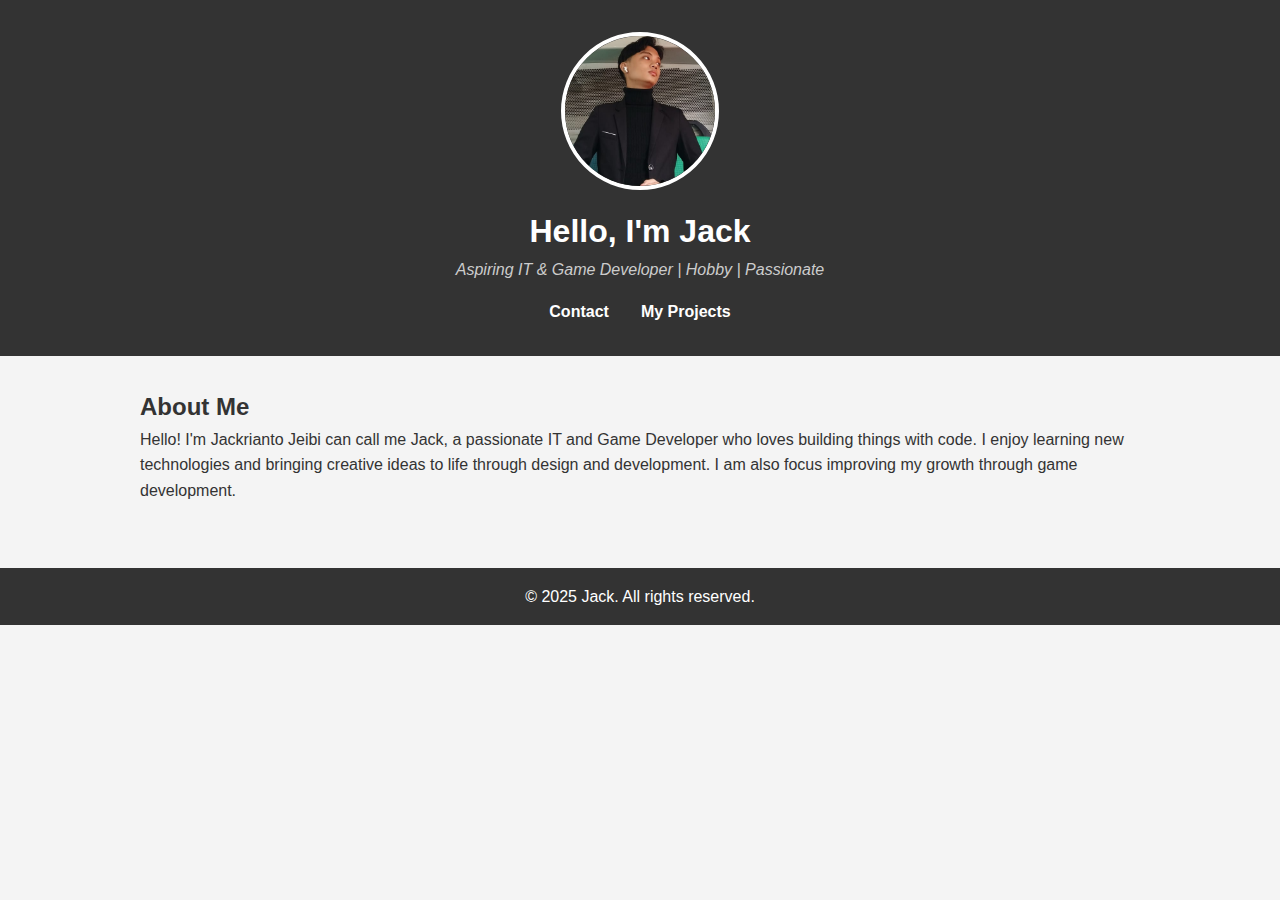
<file: index.html>
<!DOCTYPE html>
<html lang="en">
<head>
  <meta charset="UTF-8" />
  <meta name="viewport" content="width=device-width, initial-scale=1.0"/>
  <title>My Portfolio</title>
  <link rel="stylesheet" href="index.css" />
</head>
<body>
  <header>
    <div class="profile-container">
      <img src="Jack.jpeg" alt="My Profile Picture" class="profile-pic" />
      <h1>Hello, I'm Jack</h1>
      <p class="tagline">Aspiring IT & Game Developer | Hobby | Passionate</p>
    </div>
    <nav>
      <ul>
        <li><a href="Contact.html">Contact</a></li>
        <li><a href="MyProjects.html">My Projects</a></li>
      </ul>
    </nav>
  </header>

  <section id="about" class="section">
    <h2>About Me</h2>
    <p>Hello! I'm Jackrianto Jeibi can call me Jack, a passionate IT and Game Developer who loves building things with code. I enjoy learning new technologies and bringing creative ideas to life through design and development. I am also focus improving my growth through game development.</p>
  </section>


  <footer>
    <p>&copy; 2025 Jack. All rights reserved.</p>
  </footer>
</body>
</html>
</file>
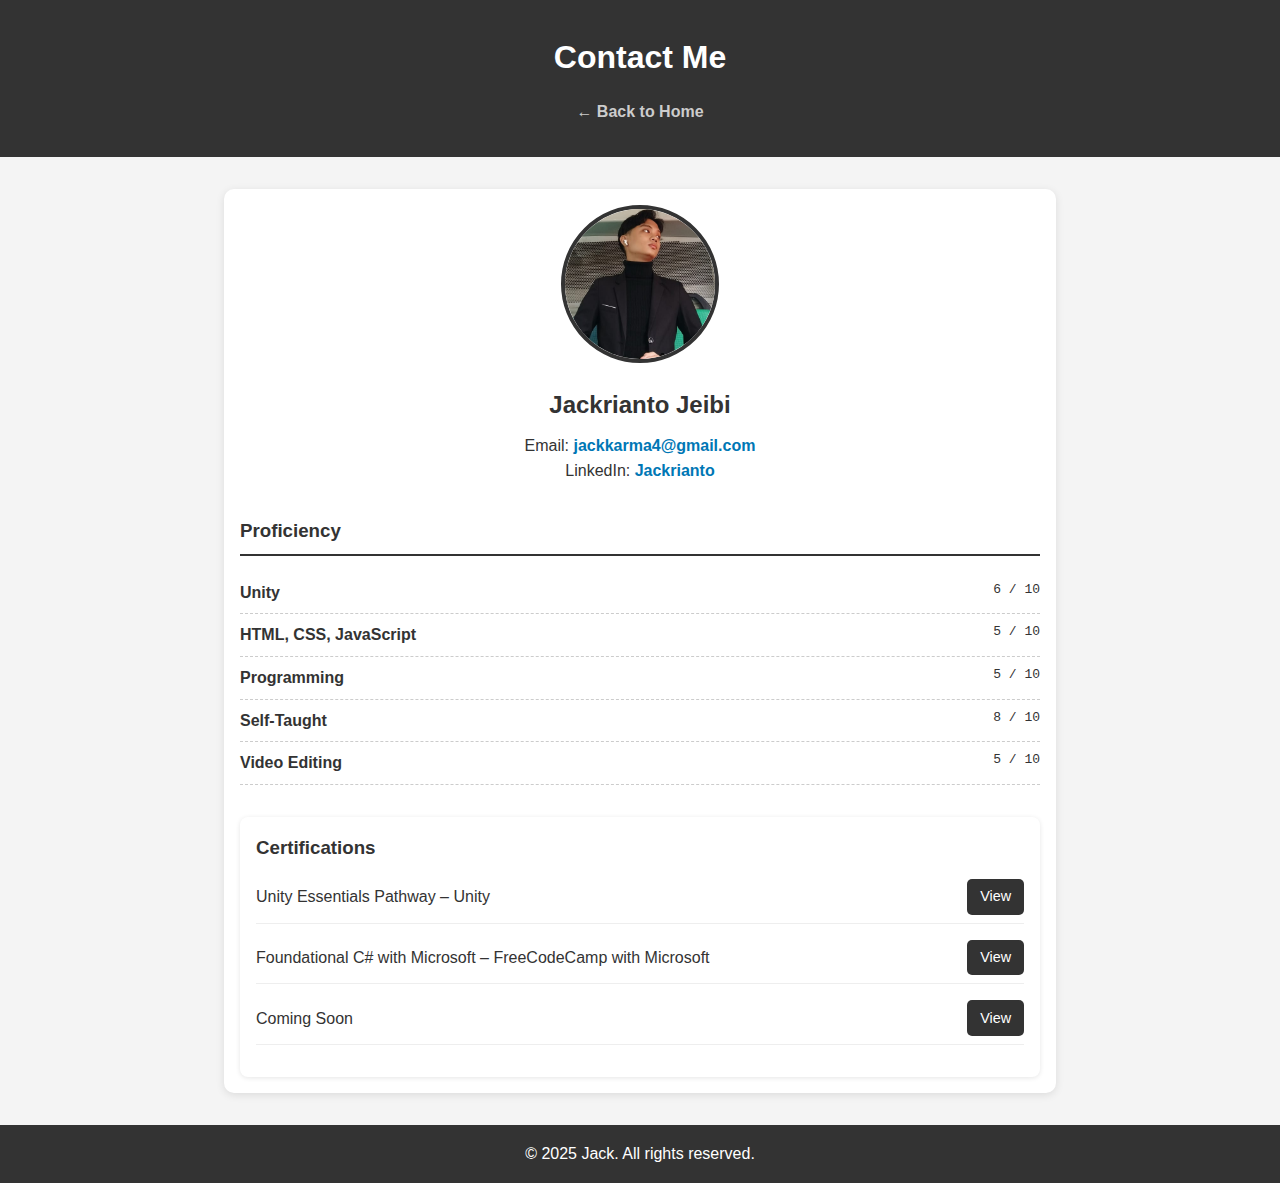
<file: Contact.html>
<!DOCTYPE html>
<html lang="en">
<head>
  <meta charset="UTF-8" />
  <meta name="viewport" content="width=device-width, initial-scale=1.0"/>
  <title>Contact Me</title>
  <link rel="stylesheet" href="Contact.css" />
</head>
<body>
  <header>
    <h1>Contact Me</h1>
    <nav>
      <ul>
        <li><a href="index.html">← Back to Home</a></li>
      </ul>
    </nav>
  </header>

  <main class="contact-container">
    <div class="profile-section">
      <img src="Jack.jpeg" alt="Jack's Profile Picture" class="contact-pic" />
      <h2>Jackrianto Jeibi</h2>
      <p>Email: <a href="mailto:jackkarma4@gmail.com">jackkarma4@gmail.com</a></p>
      <p>LinkedIn: 
  <a href="https://www.linkedin.com/in/jackrianto-jeibi/" target="_blank">
    Jackrianto</a>
</p>

    </div>

    <div class="skills-section">
      <h3>Proficiency</h3>
      <div class="skill">
        <span>Unity</span>
        <div class="rating">6 / 10</div>
      </div>
      <div class="skill">
        <span>HTML, CSS, JavaScript</span>
        <div class="rating">5 / 10</div>
      </div>
      <div class="skill">
        <span>Programming</span>
        <div class="rating">5 / 10</div>
      </div>
      <div class="skill">
        <span>Self-Taught</span>
        <div class="rating">8 / 10</div>
      </div>
      <div class="skill">
        <span>Video Editing</span>
        <div class="rating">5 / 10</div>
      </div>
    </div>

    <div class="certifications-section">
  <h3>Certifications</h3>
  <div class="cert-item">
    <span>Unity Essentials Pathway – Unity</span>
    <a href="https://www.credly.com/go/4i1Bs8qm" target="_blank" class="cert-btn">View</a>
  </div>
  <div class="cert-item">
    <span>Foundational C# with Microsoft – FreeCodeCamp with Microsoft</span>
    <a href="https://freecodecamp.org/certification/Jackrianto/foundational-c-sharp-with-microsoft" target="_blank" class="cert-btn">View</a>
  </div>
  <div class="cert-item">
    <span>Coming Soon</span>
    <a href="" target="_blank" class="cert-btn">View</a>
  </div>
</div>


  </main>

  <footer>
    <p>&copy; 2025 Jack. All rights reserved.</p>
  </footer>
</body>
</html>
</file>
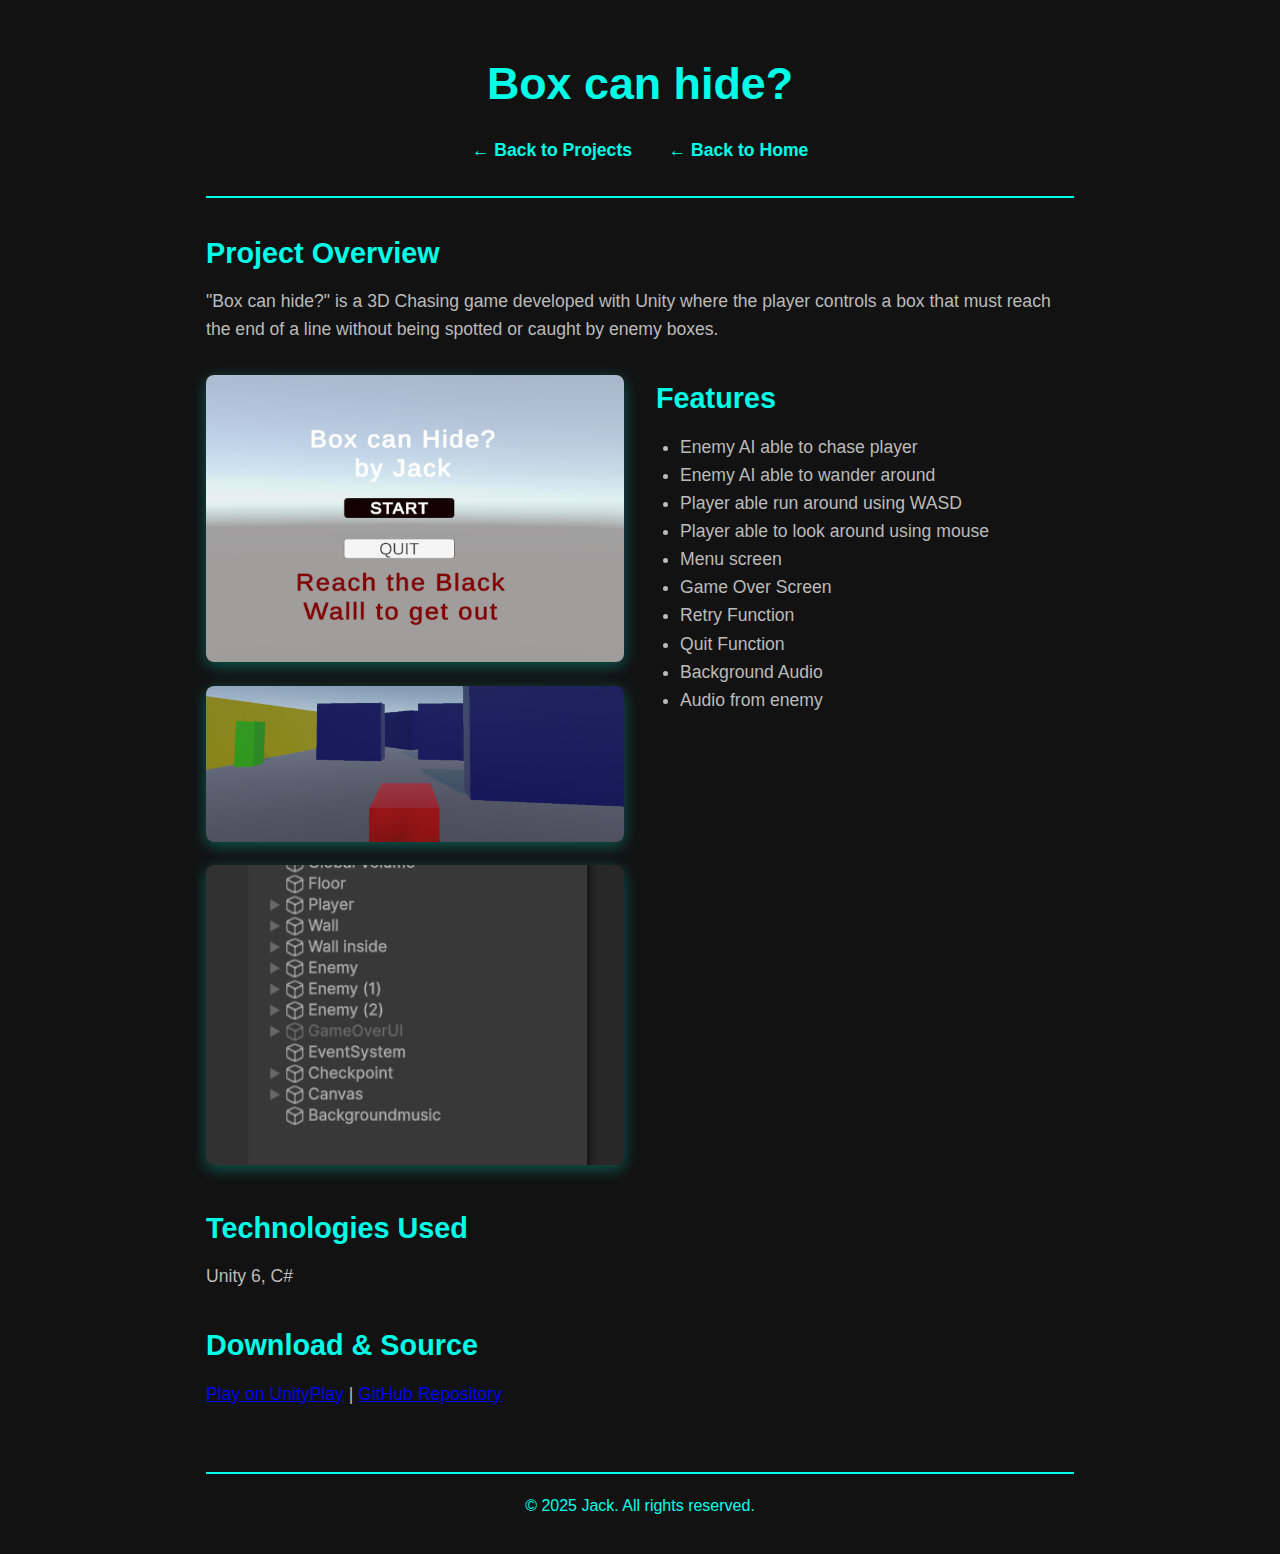
<file: Project1.html>
<!DOCTYPE html>
<html lang="en">
<head>
  <meta charset="UTF-8" />
  <meta name="viewport" content="width=device-width, initial-scale=1" />
  <title>Box can hide? - Project Details</title>
  <link rel="stylesheet" href="Project1.css" />
</head>
<body>
  <header>
    <h1>Box can hide?</h1>
    <nav>
      <ul>
        <li><a href="MyProjects.html">← Back to Projects</a></li>
        <li><a href="index.html">← Back to Home</a></li>
      </ul>
    </nav>
  </header>

  <main class="project-details">
    <section class="overview">
      <h2>Project Overview</h2>
      <p>
        "Box can hide?" is a 3D Chasing game developed with Unity where the player controls a box that must reach the end of a line without being spotted or caught by enemy boxes.
      </p>
    </section>

    <section class="showcase">
  <div class="screenshots">
    <a href="Boxcanhide1.png" class="zoom-img" target="_blank">
      <img src="Boxcanhide1.png" alt="Gameplay screenshot 1" />
    </a>
    <a href="Boxcanhide2.png" class="zoom-img" target="_blank">
      <img src="Boxcanhide2.png" alt="Gameplay screenshot 2" />
    </a>
    <a href="Boxcanhide3.png" class="zoom-img" target="_blank">
      <img src="Boxcanhide3.png" alt="Gameplay screenshot 3" />
    </a>
  </div>


      <div class="details">
        <h2>Features</h2>
        <ul>
          <li>Enemy AI able to chase player</li>
          <li>Enemy AI able to wander around</li>
          <li>Player able run around using WASD</li>
          <li>Player able to look around using mouse</li>
          <li>Menu screen</li>
          <li>Game Over Screen</li>
          <li>Retry Function</li>
          <li>Quit Function</li>
          <li>Background Audio</li>
          <li>Audio from enemy</li>
        </ul>
      </div>
    </section>

    <section class="technologies">
      <h2>Technologies Used</h2>
      <p>Unity 6, C#</p>
    </section>

    <section class="download">
      <h2>Download & Source</h2>
      <p>
        <a href="https://yourdownloadlink.com/boxcanhide" target="_blank" rel="noopener noreferrer">Play on UnityPlay</a> | 
        <a href="https://github.com/yourusername/boxcanhide" target="_blank" rel="noopener noreferrer">GitHub Repository</a>
      </p>
    </section>
  </main>

  <footer>
    <p>&copy; 2025 Jack. All rights reserved.</p>
  </footer>
</body>
</html>
</file>
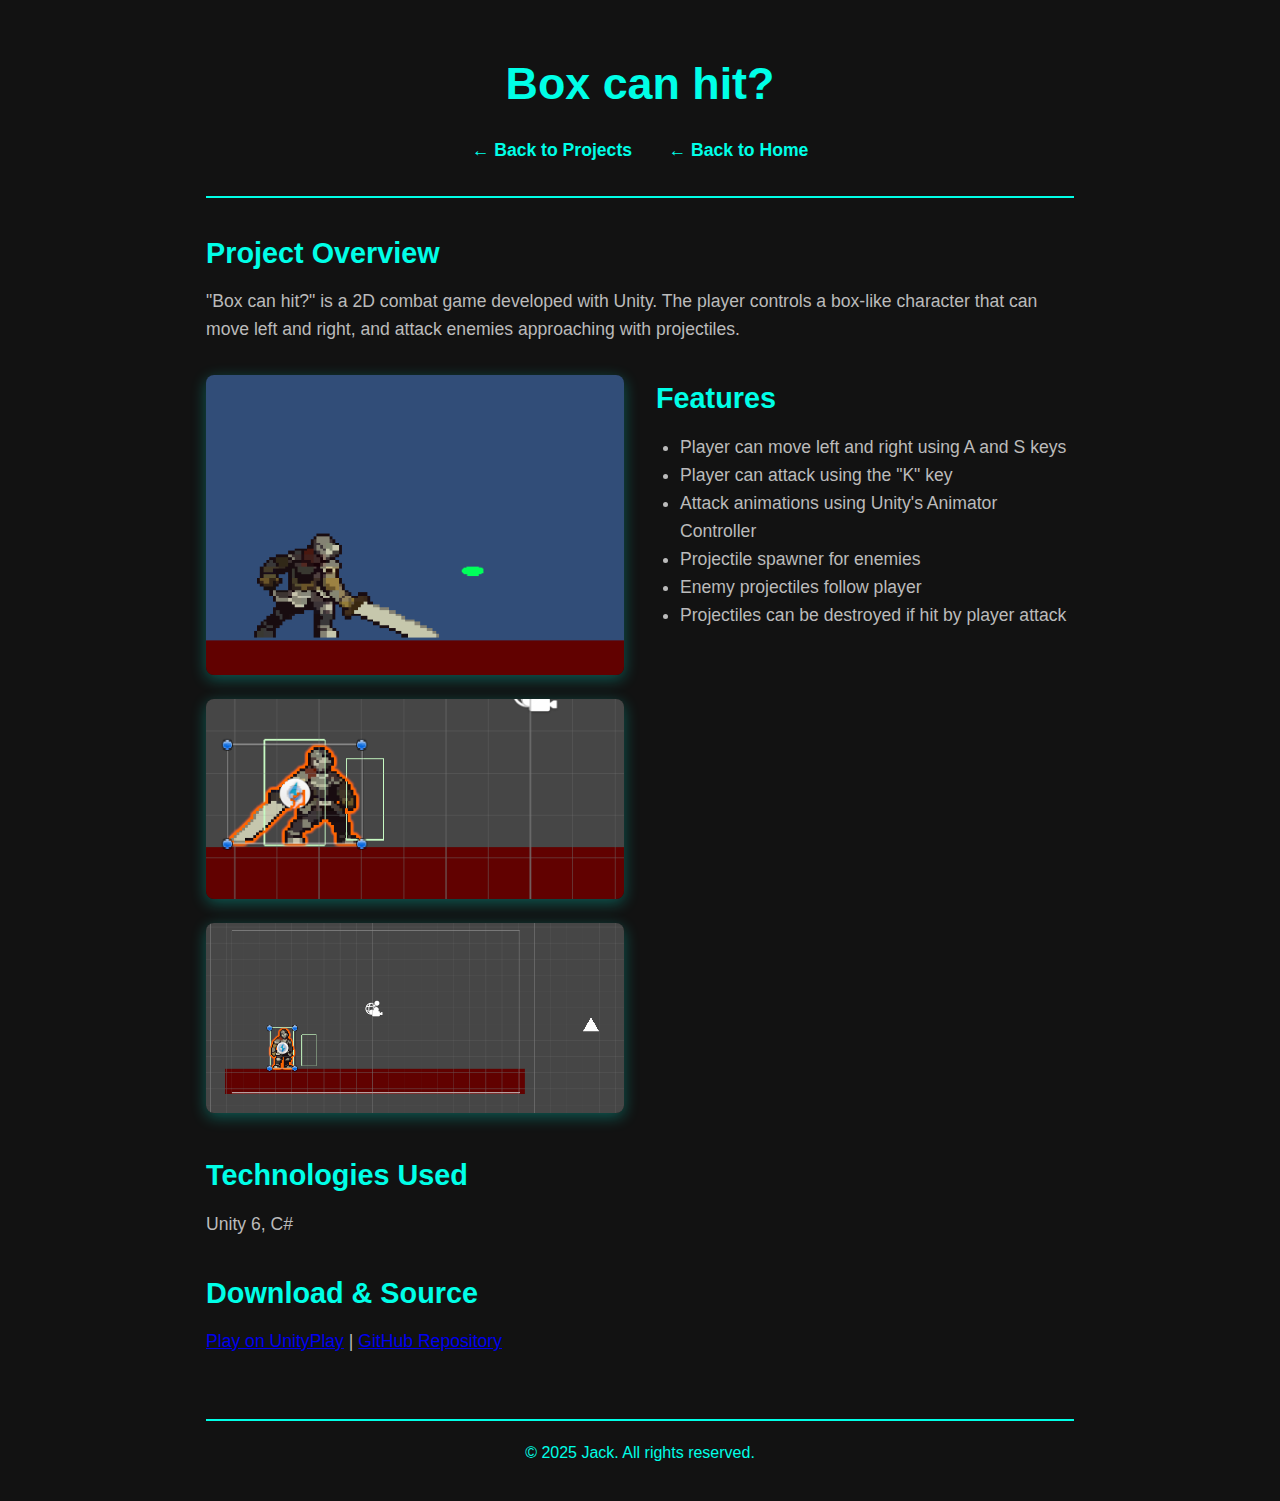
<file: Project2.html>
<!DOCTYPE html>
<html lang="en">
<head>
  <meta charset="UTF-8" />
  <meta name="viewport" content="width=device-width, initial-scale=1" />
  <title>Box can hit? - Project Details</title>
  <link rel="stylesheet" href="Project2.css" />
</head>
<body>
  <header>
    <h1>Box can hit?</h1>
    <nav>
      <ul>
        <li><a href="MyProjects.html">← Back to Projects</a></li>
        <li><a href="index.html">← Back to Home</a></li>
      </ul>
    </nav>
  </header>

  <main class="project-details">
    <section class="overview">
      <h2>Project Overview</h2>
      <p>
        "Box can hit?" is a 2D combat game developed with Unity. The player controls a box-like character that can move left and right, and attack enemies approaching with projectiles.
      </p>
    </section>

    <section class="showcase">
      <div class="screenshots">
        <a href="Hitthebox.png" target="_blank" class="zoom-img">
          <img src="Hitthebox.png" alt="Box can hit? gameplay screenshot 1" />
        </a>
        <a href="Hitthebox2.png" target="_blank" class="zoom-img">
          <img src="Hitthebox2.png" alt="Box can hit? gameplay screenshot 2" />
        </a>
        <a href="Hitthebox4.png" target="_blank" class="zoom-img">
          <img src="Hitthebox4.png" alt="Box can hit? gameplay screenshot 3" />
        </a>
      </div>

      <div class="details">
        <h2>Features</h2>
        <ul>
          <li>Player can move left and right using A and S keys</li>
          <li>Player can attack using the "K" key</li>
          <li>Attack animations using Unity's Animator Controller</li>
          <li>Projectile spawner for enemies</li>
          <li>Enemy projectiles follow player</li>
          <li>Projectiles can be destroyed if hit by player attack</li>
        </ul>
      </div>
    </section>

    <section class="technologies">
      <h2>Technologies Used</h2>
      <p>Unity 6, C#</p>
    </section>

    <section class="download">
      <h2>Download & Source</h2>
      <p>
        <a href="https://yourdownloadlink.com/boxcanhit" target="_blank" rel="noopener noreferrer">Play on UnityPlay</a> |
        <a href="https://github.com/yourusername/boxcanhit" target="_blank" rel="noopener noreferrer">GitHub Repository</a>
      </p>
    </section>
  </main>

  <footer>
    <p>&copy; 2025 Jack. All rights reserved.</p>
  </footer>
</body>
</html>
</file>
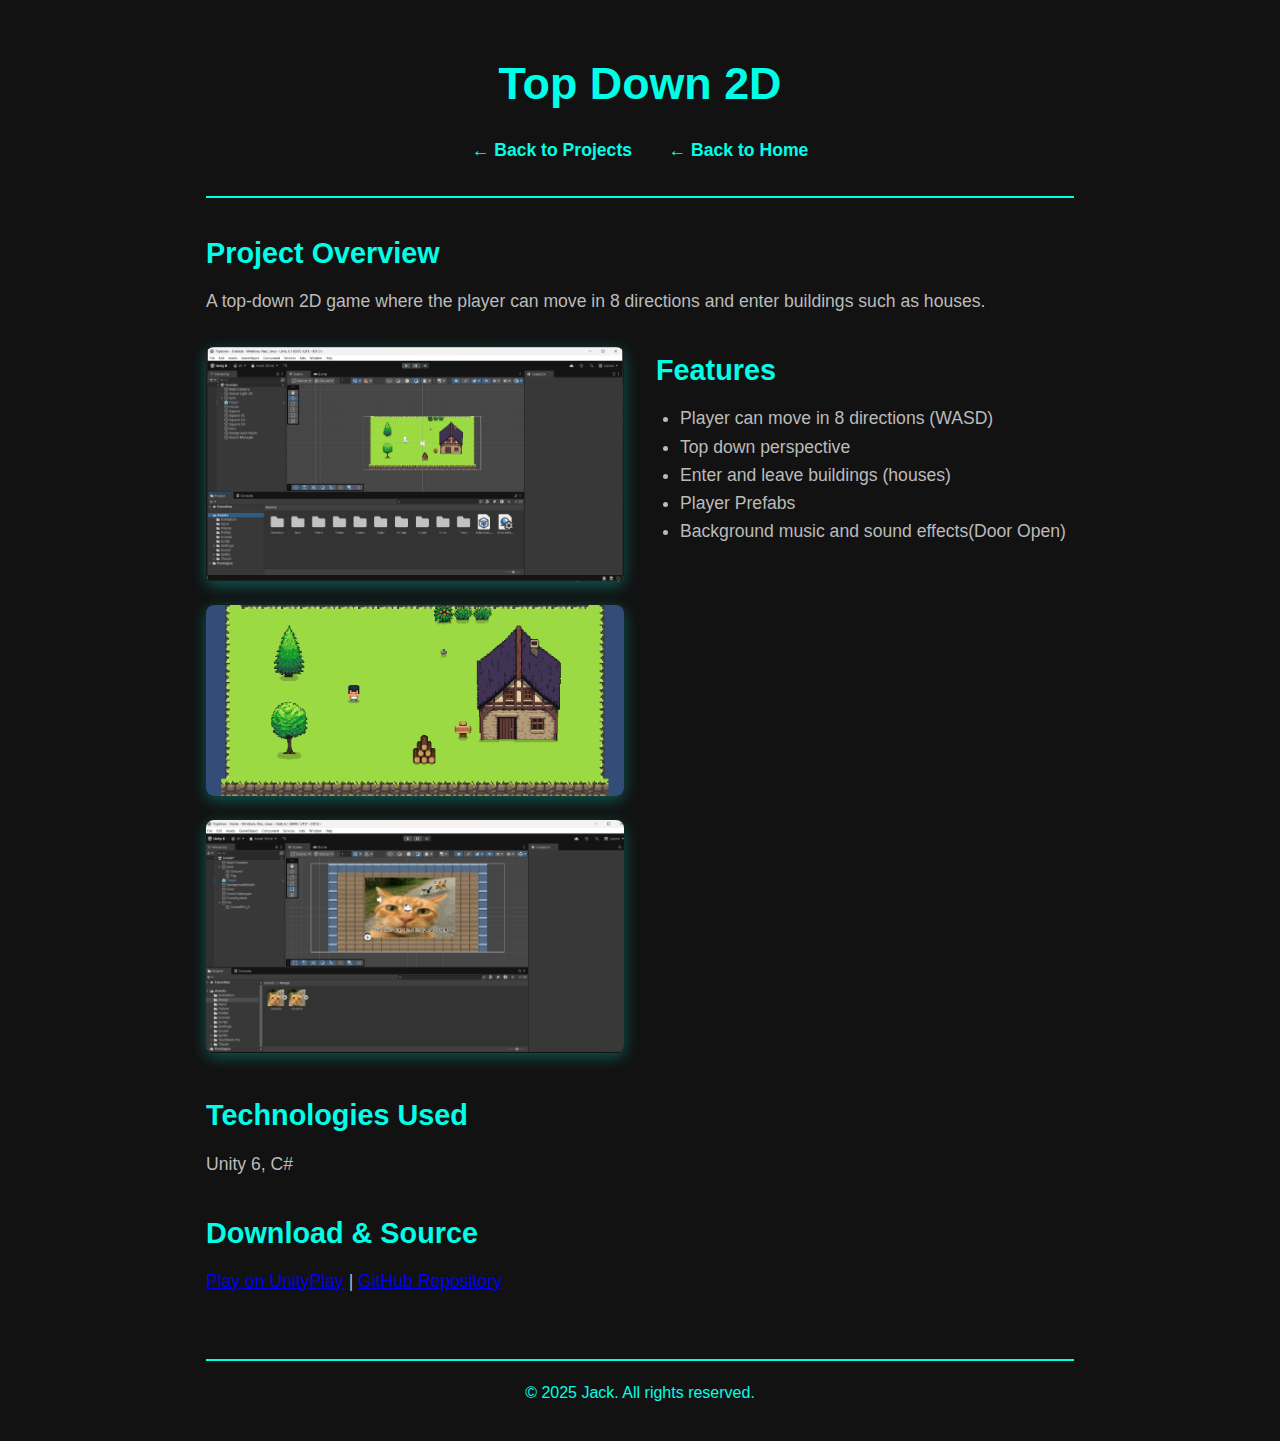
<file: Project3.html>
<!DOCTYPE html>
<html lang="en">
<head>
  <meta charset="UTF-8" />
  <meta name="viewport" content="width=device-width, initial-scale=1" />
  <title>Top Down 2D - Project Details</title>
  <link rel="stylesheet" href="Project3.css" />
</head>
<body>
  <header>
    <h1>Top Down 2D</h1>
    <nav>
      <ul>
        <li><a href="MyProjects.html">← Back to Projects</a></li>
        <li><a href="index.html">← Back to Home</a></li>
      </ul>
    </nav>
  </header>

  <main class="project-details">
    <section class="overview">
      <h2>Project Overview</h2>
      <p>
        A top-down 2D game where the player can move in 8 directions and enter buildings such as houses.
      </p>
    </section>

    <section class="showcase">
      <div class="screenshots">
        <a href="TopDown.png" target="_blank" class="zoom-img">
          <img src="TopDown.png" alt="Top Down 2D gameplay screenshot 1" />
        </a>
        <a href="TopDown1.png" target="_blank" class="zoom-img">
          <img src="TopDown1.png" alt="Top Down 2D gameplay screenshot 2" />
        </a>
        <a href="TopDown2.png" target="_blank" class="zoom-img">
          <img src="TopDown2.png" alt="Top Down 2D gameplay screenshot 3" />
        </a>
      </div>

      <div class="details">
        <h2>Features</h2>
        <ul>
          <li>Player can move in 8 directions (WASD)</li>
          <li>Top down perspective </li>
          <li>Enter and leave buildings (houses)</li>
          <li>Player Prefabs</li>
          <li>Background music and sound effects(Door Open)</li>
        </ul>
      </div>
    </section>

    <section class="technologies">
      <h2>Technologies Used</h2>
      <p>Unity 6, C#</p>
    </section>

    <section class="download">
      <h2>Download & Source</h2>
      <p>
        <a href="https://yourdownloadlink.com/topdown2d" target="_blank" rel="noopener noreferrer">Play on UnityPlay</a> |
        <a href="https://github.com/yourusername/topdown2d" target="_blank" rel="noopener noreferrer">GitHub Repository</a>
      </p>
    </section>
  </main>

  <footer>
    <p>&copy; 2025 Jack. All rights reserved.</p>
  </footer>
</body>
</html>
</file>
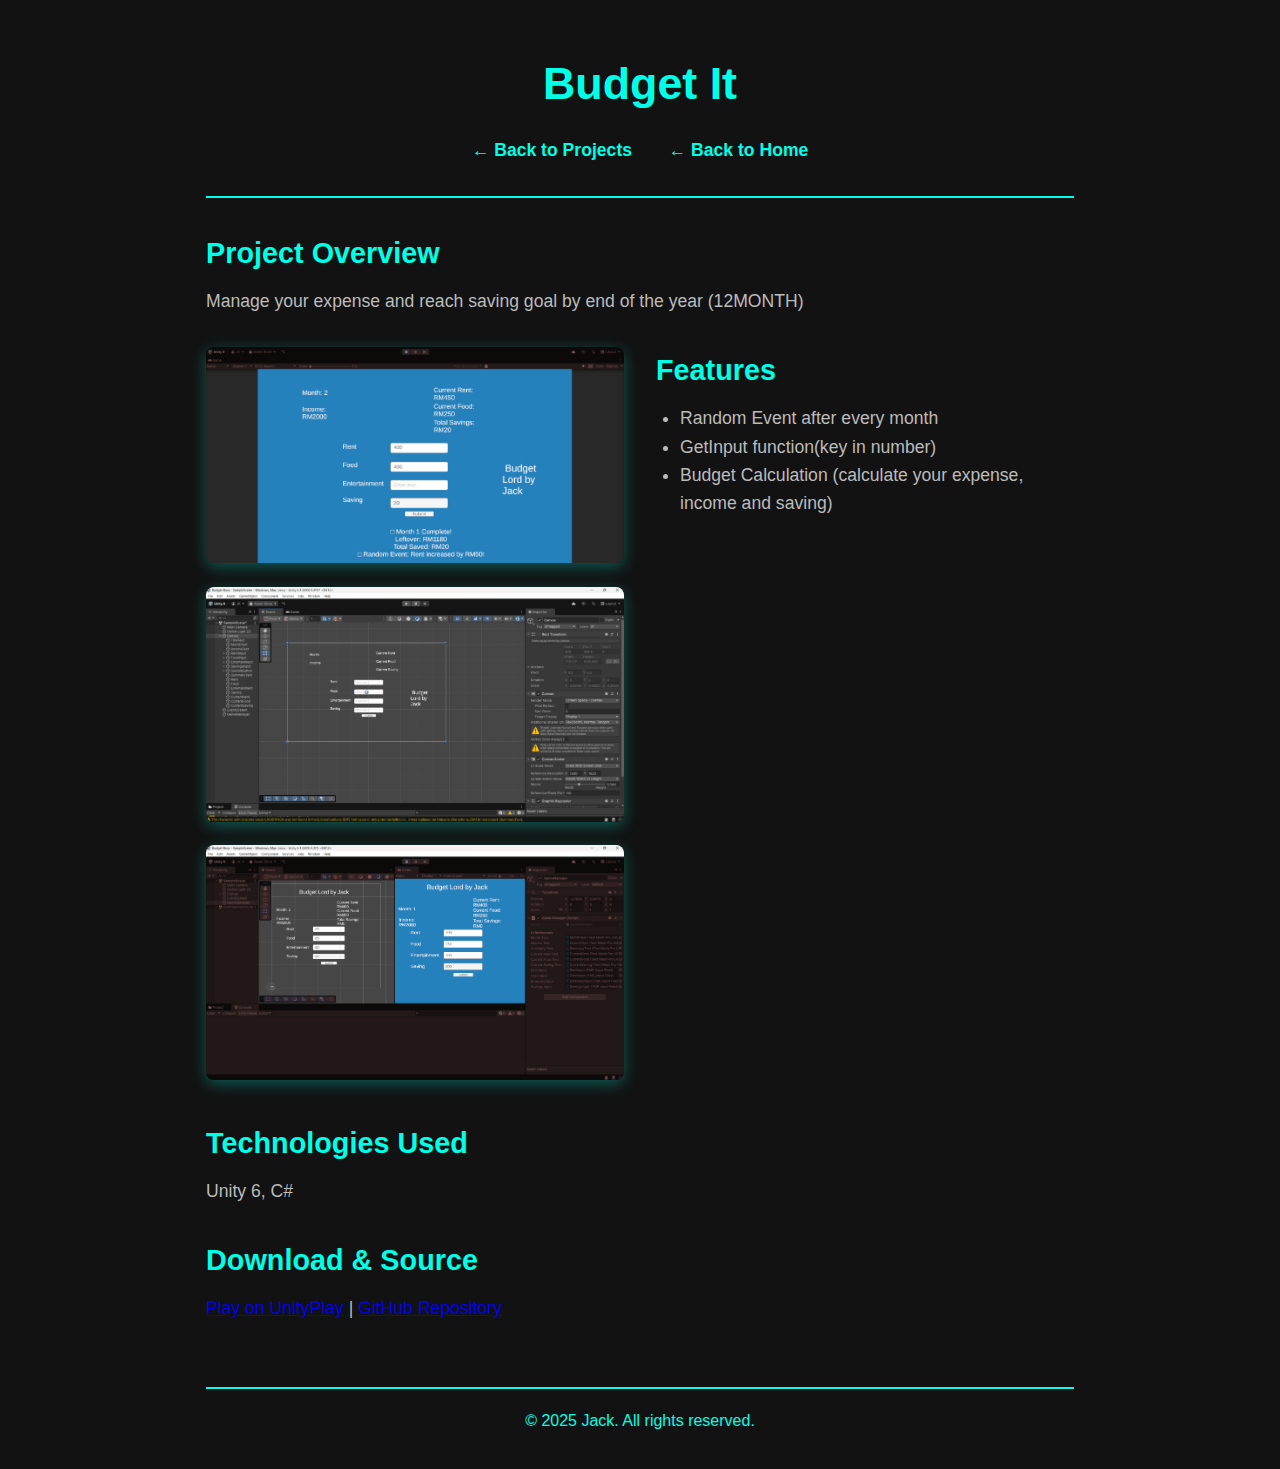
<file: Project4.html>
<!DOCTYPE html>
<html lang="en">
<head>
  <meta charset="UTF-8" />
  <meta name="viewport" content="width=device-width, initial-scale=1" />
  <title>Budget It - Project Details</title>
  <link rel="stylesheet" href="Project4.css" />
</head>
<body>
  <header>
    <h1>Budget It</h1>
    <nav>
      <ul>
        <li><a href="MyProjects.html">← Back to Projects</a></li>
        <li><a href="index.html">← Back to Home</a></li>
      </ul>
    </nav>
  </header>

  <main class="project-details">
    <section class="overview">
      <h2>Project Overview</h2>
      <p>
        Manage your expense and reach saving goal by end of the year (12MONTH)
      </p>
    </section>

    <section class="showcase">
      <div class="screenshots">
        <a href="budget1.png" target="_blank" class="zoom-img">
          <img src="budget1.png" alt="BUDGETIT" />
        </a>
        <a href="budget2.png" target="_blank" class="zoom-img">
          <img src="budget2.png" alt="BUDGETIT" />
        </a>
        <a href="budget3.png" target="_blank" class="zoom-img">
          <img src="budget3.png" alt="BUDGETIT" />
        </a>
      </div>

      <div class="details">
        <h2>Features</h2>
        <ul>
          <li>Random Event after every month</li>
          <li>GetInput function(key in number)</li>
          <li>Budget Calculation (calculate your expense, income and saving)</li>
        </ul>
      </div>
    </section>

    <section class="technologies">
      <h2>Technologies Used</h2>
      <p>Unity 6, C#</p>
    </section>

    <section class="download">
      <h2>Download & Source</h2>
      <p>
        <a href="https://yourdownloadlink.com/boxcanhide" target="_blank" rel="noopener noreferrer">Play on UnityPlay</a> | 
        <a href="https://github.com/yourusername/boxcanhide" target="_blank" rel="noopener noreferrer">GitHub Repository</a>
      </p>
    </section>
  </main>

  <footer>
    <p>&copy; 2025 Jack. All rights reserved.</p>
  </footer>
</body>
</html>
</file>
<file: index.css>
/* Reset default styles */
body, h1, h2, h3, p, ul {
  margin: 0;
  padding: 0;
}

body {
  font-family: 'Segoe UI', Tahoma, Geneva, Verdana, sans-serif;
  background-color: #f4f4f4;
  color: #333;
  line-height: 1.6;
}

header {
  background-color: #333;
  color: white;
  text-align: center;
  padding: 2rem 1rem;
}

.profile-container {
  display: flex;
  flex-direction: column;
  align-items: center;
}

.profile-pic {
  width: 150px;
  height: 150px;
  object-fit: cover;
  border-radius: 50%;
  border: 4px solid white;
  margin-bottom: 1rem;
}

.tagline {
  font-size: 1rem;
  font-style: italic;
  color: #ccc;
}

nav ul {
  list-style: none;
  display: flex;
  justify-content: center;
  gap: 2rem;
  margin-top: 1rem;
}

nav a {
  color: white;
  text-decoration: none;
  font-weight: bold;
}

nav a:hover {
  text-decoration: underline;
}

.section {
  padding: 2rem;
  max-width: 1000px;
  margin: auto;
}

footer {
  background-color: #333;
  color: white;
  text-align: center;
  padding: 1rem;
  margin-top: 2rem;
}
</file>
<file: Contact.css>
/* Reset default styles */
body, h1, h2, h3, p, ul, li {
  margin: 0;
  padding: 0;
  box-sizing: border-box;
}

body {
  font-family: 'Segoe UI', Tahoma, Geneva, Verdana, sans-serif;
  background-color: #f4f4f4;
  color: #333;
  line-height: 1.6;
}

/* Header */
header {
  background-color: #333;
  color: white;
  text-align: center;
  padding: 2rem 1rem;
}

nav ul {
  list-style: none;
  margin-top: 1rem;
}

nav ul li {
  display: inline;
  margin: 0 1rem;
}

nav a {
  color: #ccc;
  text-decoration: none;
  font-weight: bold;
}

nav a:hover {
  text-decoration: underline;
  color: white;
}

/* Main Contact Container */
.contact-container {
  max-width: 800px;
  margin: 2rem auto;
  padding: 1rem;
  background-color: white;
  border-radius: 10px;
  box-shadow: 0 2px 8px rgba(0, 0, 0, 0.1);
}

/* Profile Section */
.profile-section {
  text-align: center;
  margin-bottom: 2rem;
}

.contact-pic {
  width: 150px;
  height: 150px;
  object-fit: cover;
  border-radius: 50%;
  border: 4px solid #333;
  margin-bottom: 1rem;
}

.profile-section h2 {
  margin-bottom: 0.5rem;
}

.profile-section a {
  color: #0077b5;
  text-decoration: none;
  font-weight: bold;
}

.profile-section a:hover {
  text-decoration: underline;
}


/* Skills Section */
.skills-section {
  margin-bottom: 2rem;
}

.skills-section h3 {
  margin-bottom: 1rem;
  border-bottom: 2px solid #333;
  padding-bottom: 0.5rem;
}

.skill {
  display: flex;
  justify-content: space-between;
  padding: 0.5rem 0;
  border-bottom: 1px dashed #ccc;
}

.skill span {
  font-weight: bold;
}

.rating {
  font-family: monospace;
}

.certifications-section {
  margin-top: 2rem;
  padding: 1rem;
  background-color: #fff;
  border-radius: 8px;
  box-shadow: 0 1px 5px rgba(0,0,0,0.1);
}

.certifications-section h3 {
  margin-bottom: 1rem;
}

.cert-item {
  display: flex;
  justify-content: space-between;
  align-items: center;
  margin-bottom: 1rem;
  border-bottom: 1px solid #eee;
  padding-bottom: 0.5rem;
}

.cert-item span {
  font-weight: 500;
  color: #333;
}

.cert-btn {
  padding: 0.4rem 0.8rem;
  background-color: #333;
  color: white;
  text-decoration: none;
  border-radius: 5px;
  font-size: 0.9rem;
  transition: background-color 0.3s;
}

.cert-btn:hover {
  background-color: #555;
}


/* Footer */
footer {
  background-color: #333;
  color: white;
  text-align: center;
  padding: 1rem;
  margin-top: 2rem;
}
</file>
<file: Project1.css>
/* Reset */
* {
  margin: 0;
  padding: 0;
  box-sizing: border-box;
}

body {
  font-family: 'Segoe UI', Tahoma, Geneva, Verdana, sans-serif;
  background-color: #121212;
  color: #e0e0e0;
  line-height: 1.6;
  padding: 1rem;
  max-width: 900px;
  margin: 0 auto;
}

header {
  text-align: center;
  padding: 2rem 1rem;
  border-bottom: 2px solid #00ffe7;
}

header h1 {
  color: #00ffe7;
  font-size: 2.8rem;
  margin-bottom: 0.5rem;
}

nav ul {
  list-style: none;
  margin-top: 1rem;
  padding-left: 0;
}

nav ul li {
  display: inline;
  margin: 0 1rem;
}

nav a {
  color: #00ffe7;
  font-weight: 600;
  text-decoration: none;
  font-size: 1.1rem;
  transition: color 0.3s ease;
}

nav a:hover {
  color: #ffffff;
  text-decoration: underline;
}

.project-details section {
  margin-top: 2rem;
}

.project-details h2 {
  color: #00ffe7;
  margin-bottom: 0.7rem;
  font-size: 1.8rem;
}

.project-details p, 
.project-details ul {
  font-size: 1.1rem;
  color: #bbb;
}

.project-details ul {
  list-style-type: disc;
  margin-left: 1.5rem;
}

/* New showcase section - side by side layout */
.showcase {
  display: flex;
  gap: 2rem;
  flex-wrap: wrap;
}

.screenshots {
  flex: 1 1 45%;
  display: flex;
  flex-direction: column;
  gap: 1rem;
}

.screenshots img {
  width: 100%;
  border-radius: 8px;
  box-shadow: 0 4px 15px rgba(0, 255, 231, 0.3);
  object-fit: cover;
  max-height: 300px;
}

.details {
  flex: 1 1 45%;
}

footer {
  text-align: center;
  margin-top: 4rem;
  padding: 1.2rem 0;
  border-top: 2px solid #00ffe7;
  color: #00ffe7;
}

/* Responsive for smaller screens */
@media (max-width: 700px) {
  .showcase {
    flex-direction: column;
  }
  .screenshots, .details {
    flex: 1 1 100%;
  }
}

.zoom-img {
  display: inline-block;
  cursor: zoom-in;
  transition: transform 0.3s ease;
}

.zoom-img:hover img {
  transform: scale(1.03);
  box-shadow: 0 6px 20px rgba(0, 255, 231, 0.5);
}
</file>
<file: Project2.css>
/* Reset */
* {
  margin: 0;
  padding: 0;
  box-sizing: border-box;
}

body {
  font-family: 'Segoe UI', Tahoma, Geneva, Verdana, sans-serif;
  background-color: #121212;
  color: #e0e0e0;
  line-height: 1.6;
  padding: 1rem;
  max-width: 900px;
  margin: 0 auto;
}

header {
  text-align: center;
  padding: 2rem 1rem;
  border-bottom: 2px solid #00ffe7;
}

header h1 {
  color: #00ffe7;
  font-size: 2.8rem;
  margin-bottom: 0.5rem;
}

nav ul {
  list-style: none;
  margin-top: 1rem;
  padding-left: 0;
}

nav ul li {
  display: inline;
  margin: 0 1rem;
}

nav a {
  color: #00ffe7;
  font-weight: 600;
  text-decoration: none;
  font-size: 1.1rem;
  transition: color 0.3s ease;
}

nav a:hover {
  color: #ffffff;
  text-decoration: underline;
}

.project-details section {
  margin-top: 2rem;
}

.project-details h2 {
  color: #00ffe7;
  margin-bottom: 0.7rem;
  font-size: 1.8rem;
}

.project-details p, 
.project-details ul {
  font-size: 1.1rem;
  color: #bbb;
}

.project-details ul {
  list-style-type: disc;
  margin-left: 1.5rem;
}

/* New showcase section - side by side layout */
.showcase {
  display: flex;
  gap: 2rem;
  flex-wrap: wrap;
}

.screenshots {
  flex: 1 1 45%;
  display: flex;
  flex-direction: column;
  gap: 1rem;
}

.screenshots img {
  width: 100%;
  border-radius: 8px;
  box-shadow: 0 4px 15px rgba(0, 255, 231, 0.3);
  object-fit: cover;
  max-height: 300px;
}

.details {
  flex: 1 1 45%;
}

footer {
  text-align: center;
  margin-top: 4rem;
  padding: 1.2rem 0;
  border-top: 2px solid #00ffe7;
  color: #00ffe7;
}

/* Responsive for smaller screens */
@media (max-width: 700px) {
  .showcase {
    flex-direction: column;
  }
  .screenshots, .details {
    flex: 1 1 100%;
  }
}

.zoom-img {
  display: inline-block;
  cursor: zoom-in;
  transition: transform 0.3s ease;
}

.zoom-img:hover img {
  transform: scale(1.03);
  box-shadow: 0 6px 20px rgba(0, 255, 231, 0.5);
}
</file>
<file: Project3.css>
/* Reset */
* {
  margin: 0;
  padding: 0;
  box-sizing: border-box;
}

body {
  font-family: 'Segoe UI', Tahoma, Geneva, Verdana, sans-serif;
  background-color: #121212;
  color: #e0e0e0;
  line-height: 1.6;
  padding: 1rem;
  max-width: 900px;
  margin: 0 auto;
}

header {
  text-align: center;
  padding: 2rem 1rem;
  border-bottom: 2px solid #00ffe7;
}

header h1 {
  color: #00ffe7;
  font-size: 2.8rem;
  margin-bottom: 0.5rem;
}

nav ul {
  list-style: none;
  margin-top: 1rem;
  padding-left: 0;
}

nav ul li {
  display: inline;
  margin: 0 1rem;
}

nav a {
  color: #00ffe7;
  font-weight: 600;
  text-decoration: none;
  font-size: 1.1rem;
  transition: color 0.3s ease;
}

nav a:hover {
  color: #ffffff;
  text-decoration: underline;
}

.project-details section {
  margin-top: 2rem;
}

.project-details h2 {
  color: #00ffe7;
  margin-bottom: 0.7rem;
  font-size: 1.8rem;
}

.project-details p, 
.project-details ul {
  font-size: 1.1rem;
  color: #bbb;
}

.project-details ul {
  list-style-type: disc;
  margin-left: 1.5rem;
}

/* New showcase section - side by side layout */
.showcase {
  display: flex;
  gap: 2rem;
  flex-wrap: wrap;
}

.screenshots {
  flex: 1 1 45%;
  display: flex;
  flex-direction: column;
  gap: 1rem;
}

.screenshots img {
  width: 100%;
  border-radius: 8px;
  box-shadow: 0 4px 15px rgba(0, 255, 231, 0.3);
  object-fit: cover;
  max-height: 300px;
}

.details {
  flex: 1 1 45%;
}

footer {
  text-align: center;
  margin-top: 4rem;
  padding: 1.2rem 0;
  border-top: 2px solid #00ffe7;
  color: #00ffe7;
}

/* Responsive for smaller screens */
@media (max-width: 700px) {
  .showcase {
    flex-direction: column;
  }
  .screenshots, .details {
    flex: 1 1 100%;
  }
}

.zoom-img {
  display: inline-block;
  cursor: zoom-in;
  transition: transform 0.3s ease;
}

.zoom-img:hover img {
  transform: scale(1.03);
  box-shadow: 0 6px 20px rgba(0, 255, 231, 0.5);
}
</file>
<file: Project4.css>
/* Reset */
* {
  margin: 0;
  padding: 0;
  box-sizing: border-box;
}

body {
  font-family: 'Segoe UI', Tahoma, Geneva, Verdana, sans-serif;
  background-color: #121212;
  color: #e0e0e0;
  line-height: 1.6;
  padding: 1rem;
  max-width: 900px;
  margin: 0 auto;
}

header {
  text-align: center;
  padding: 2rem 1rem;
  border-bottom: 2px solid #00ffe7;
}

header h1 {
  color: #00ffe7;
  font-size: 2.8rem;
  margin-bottom: 0.5rem;
}

nav ul {
  list-style: none;
  margin-top: 1rem;
  padding-left: 0;
}

nav ul li {
  display: inline;
  margin: 0 1rem;
}

nav a {
  color: #00ffe7;
  font-weight: 600;
  text-decoration: none;
  font-size: 1.1rem;
  transition: color 0.3s ease;
}

nav a:hover {
  color: #ffffff;
  text-decoration: underline;
}

.project-details section {
  margin-top: 2rem;
}

.project-details h2 {
  color: #00ffe7;
  margin-bottom: 0.7rem;
  font-size: 1.8rem;
}

.project-details p, 
.project-details ul {
  font-size: 1.1rem;
  color: #bbb;
}

.project-details ul {
  list-style-type: disc;
  margin-left: 1.5rem;
}

/* New showcase section - side by side layout */
.showcase {
  display: flex;
  gap: 2rem;
  flex-wrap: wrap;
}

.screenshots {
  flex: 1 1 45%;
  display: flex;
  flex-direction: column;
  gap: 1rem;
}

.screenshots img {
  width: 100%;
  border-radius: 8px;
  box-shadow: 0 4px 15px rgba(0, 255, 231, 0.3);
  object-fit: cover;
  max-height: 300px;
}

.details {
  flex: 1 1 45%;
}

footer {
  text-align: center;
  margin-top: 4rem;
  padding: 1.2rem 0;
  border-top: 2px solid #00ffe7;
  color: #00ffe7;
}

/* Responsive for smaller screens */
@media (max-width: 700px) {
  .showcase {
    flex-direction: column;
  }
  .screenshots, .details {
    flex: 1 1 100%;
  }
}

.zoom-img {
  display: inline-block;
  cursor: zoom-in;
  transition: transform 0.3s ease;
}

.zoom-img:hover img {
  transform: scale(1.03);
  box-shadow: 0 6px 20px rgba(0, 255, 231, 0.5);
}
</file>
